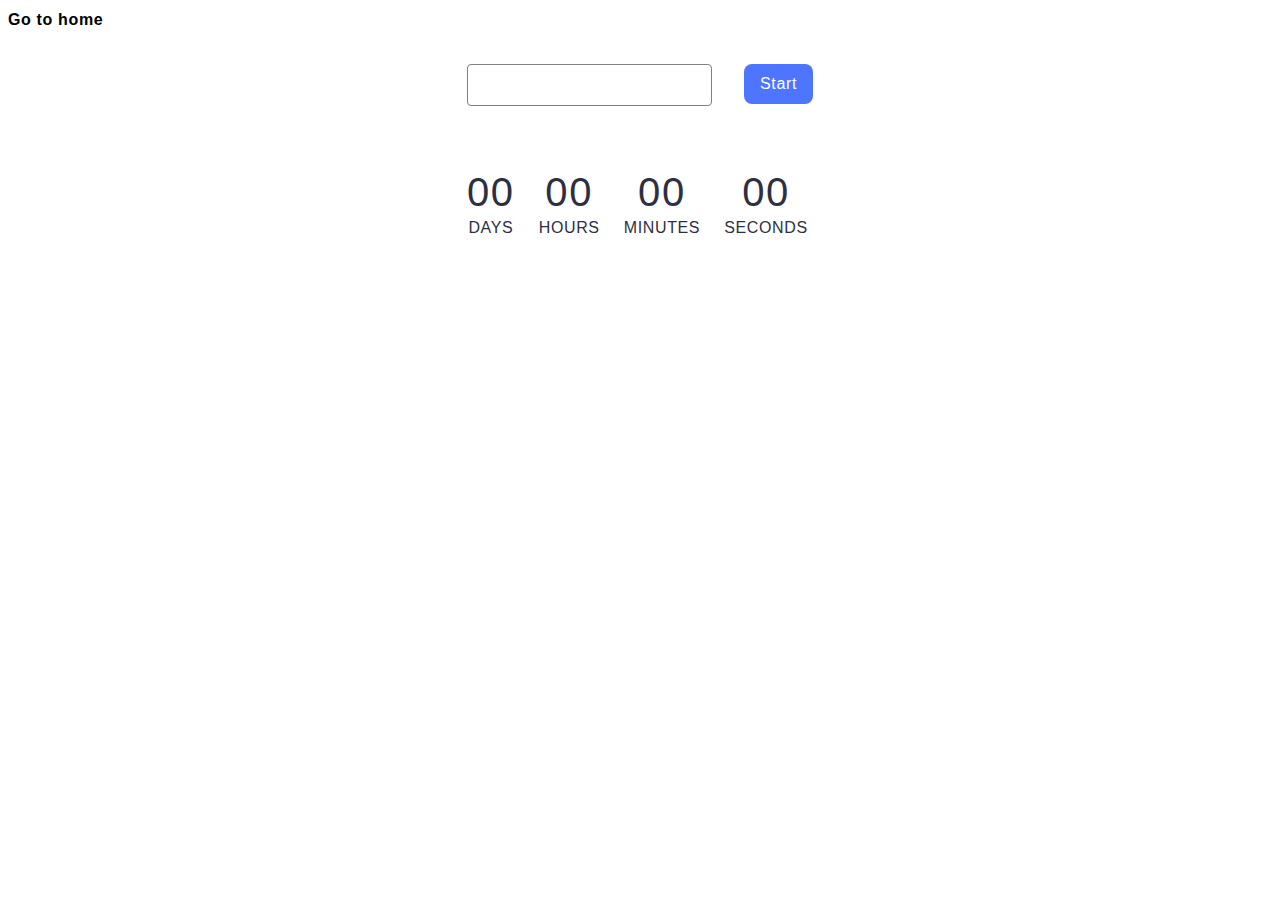
<file: src/1-timer.html>
<!DOCTYPE html>
<html lang="en">
  <head>
    <meta charset="UTF-8" />
    <meta http-equiv="X-UA-Compatible" content="IE=edge" />
    <meta name="viewport" content="width=device-width, initial-scale=1.0" />
    <link rel="stylesheet" href="./css/reset.css" />
    <link rel="stylesheet" href="./css/1-timer.css" />
    <title>Timer</title>
  </head>

  <body>
    <section>
      <a href="./index.html">Go to home</a>
    </section>

    <section class="timer-wrap">
      <div class="timer">
        <input type="text" id="datetime-picker" />
        <button type="button" data-start>Start</button>
      </div>
      <div class="timer">
        <div class="field">
          <span class="value" data-days>00</span>
          <span class="label">Days</span>
        </div>
        <div class="field">
          <span class="value" data-hours>00</span>
          <span class="label">Hours</span>
        </div>
        <div class="field">
          <span class="value" data-minutes>00</span>
          <span class="label">Minutes</span>
        </div>
        <div class="field">
          <span class="value" data-seconds>00</span>
          <span class="label">Seconds</span>
        </div>
      </div>
    </section>

    <script defer type="module" src="./js/1-timer.js"></script>
  </body>
</html>
</file>
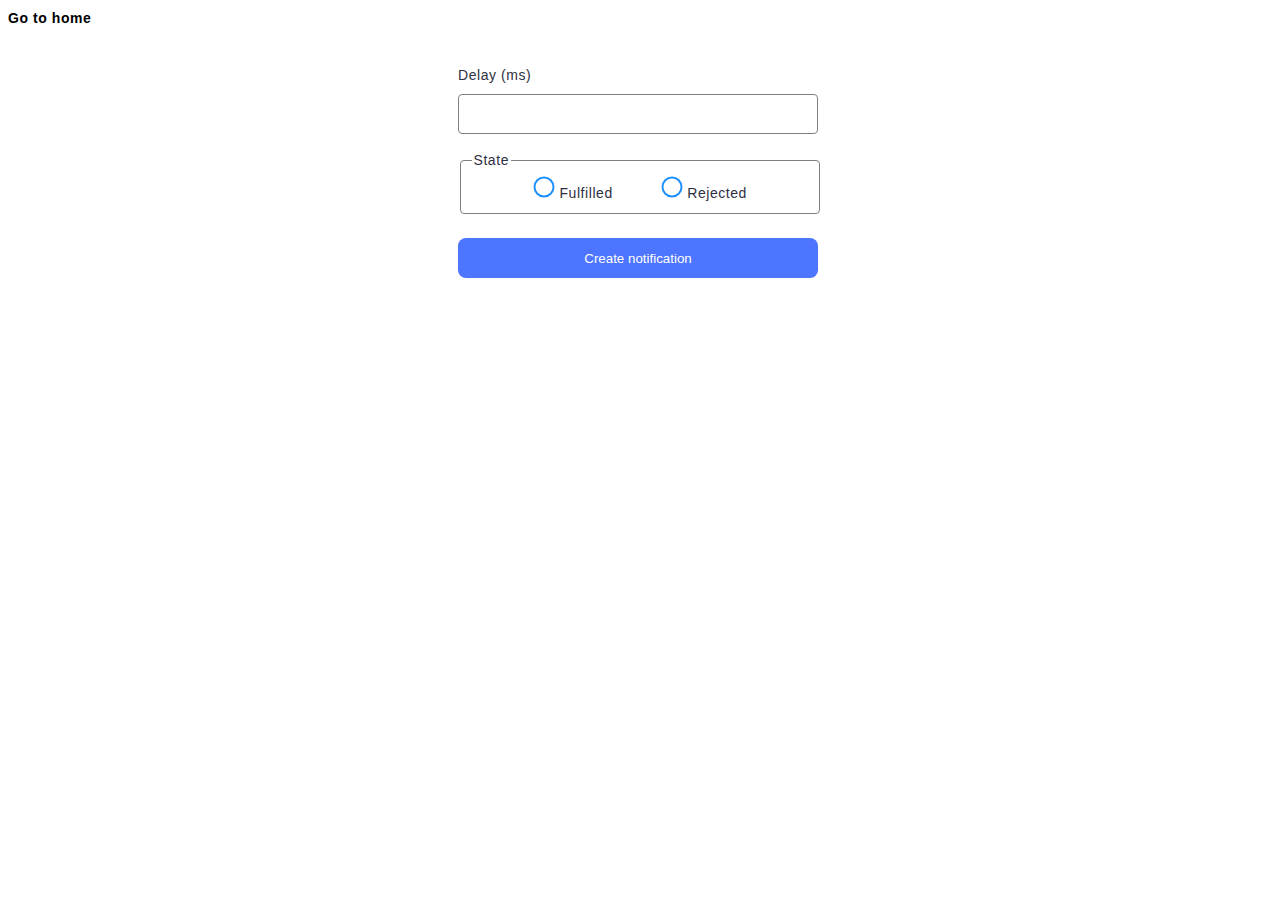
<file: src/2-snackbar.html>
<!DOCTYPE html>
<html lang="en">
  <head>
    <meta charset="UTF-8" />
    <meta http-equiv="X-UA-Compatible" content="IE=edge" />
    <meta name="viewport" content="width=device-width, initial-scale=1.0" />
    <link rel="stylesheet" href="./css/reset.css" />
    <link rel="stylesheet" href="./css/2-snackbar.css" />
    <title>Snackbar</title>
  </head>
  <body>
    <section>
      <a href="./index.html">Go to home</a>
    </section>
    <section class="snackbar">
      <form class="form">
        <label>
          Delay (ms)
          <input type="number" name="delay" required />
        </label>

        <fieldset>
          <legend>State</legend>
          <label>
            <input type="radio" name="state" value="fulfilled" required />
            Fulfilled
          </label>
          <label>
            <input type="radio" name="state" value="rejected" required />
            Rejected
          </label>
        </fieldset>

        <button type="submit">Create notification</button>
      </form>
    </section>

    <script defer type="module" src="./js/2-snackbar.js"></script>
  </body>
</html>
</file>
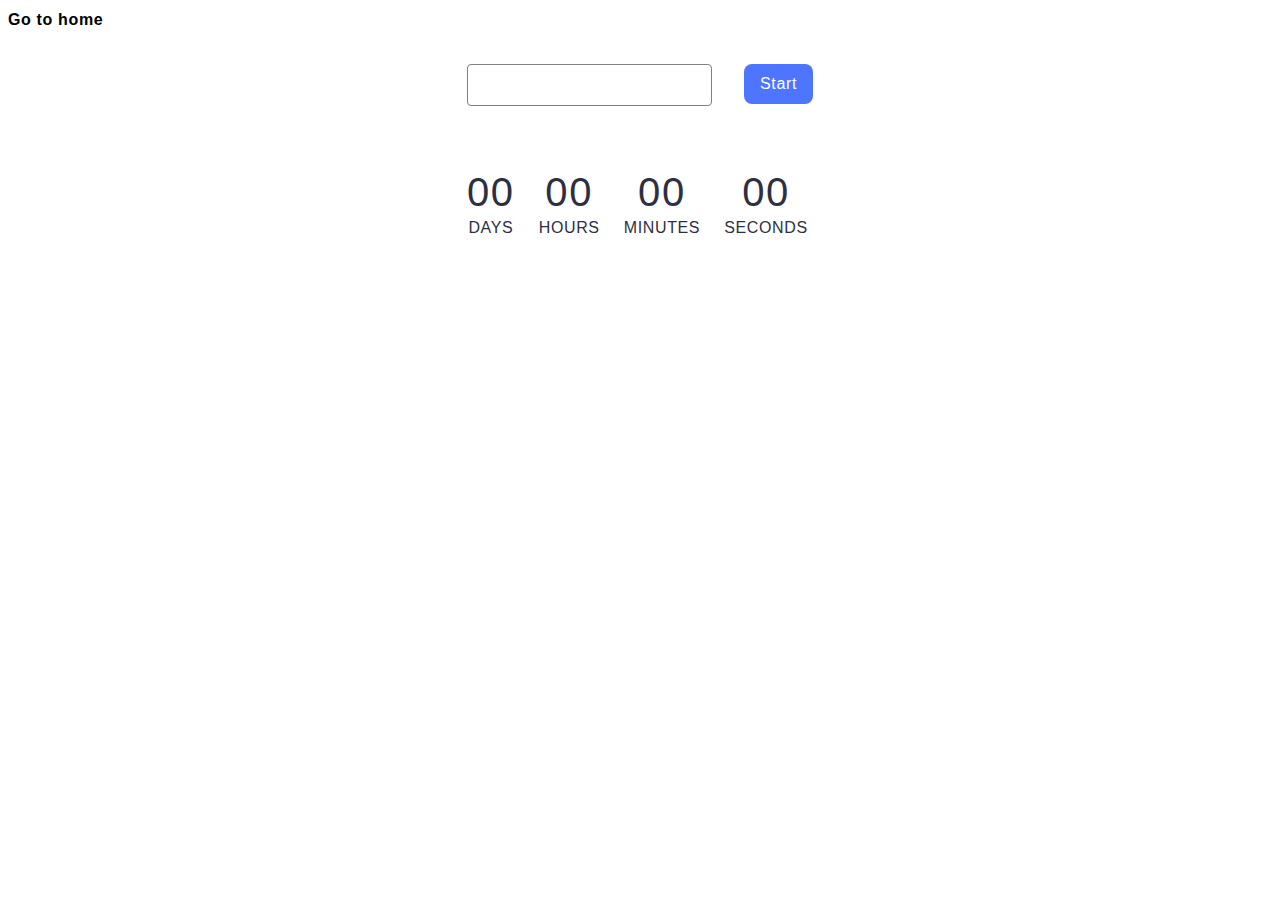
<file: src/partials/1-timer.html>
<!DOCTYPE html>
<html lang="en">
  <head>
    <meta charset="UTF-8" />
    <meta http-equiv="X-UA-Compatible" content="IE=edge" />
    <meta name="viewport" content="width=device-width, initial-scale=1.0" />
    <link rel="stylesheet" href="../css/reset.css" />
    <link rel="stylesheet" href="../css/1-timer.css" />
    <title>Timer</title>
  </head>

  <body>
    <section>
      <a href="./index.html">Go to home</a>
    </section>

    <section class="timer-wrap">
      <div class="timer">
        <input type="text" id="datetime-picker" />
        <button type="button" data-start>Start</button>
      </div>
      <div class="timer">
        <div class="field">
          <span class="value" data-days>00</span>
          <span class="label">Days</span>
        </div>
        <div class="field">
          <span class="value" data-hours>00</span>
          <span class="label">Hours</span>
        </div>
        <div class="field">
          <span class="value" data-minutes>00</span>
          <span class="label">Minutes</span>
        </div>
        <div class="field">
          <span class="value" data-seconds>00</span>
          <span class="label">Seconds</span>
        </div>
      </div>
    </section>

    <script defer type="module" src="../js/1-timer.js"></script>
  </body>
</html>
</file>
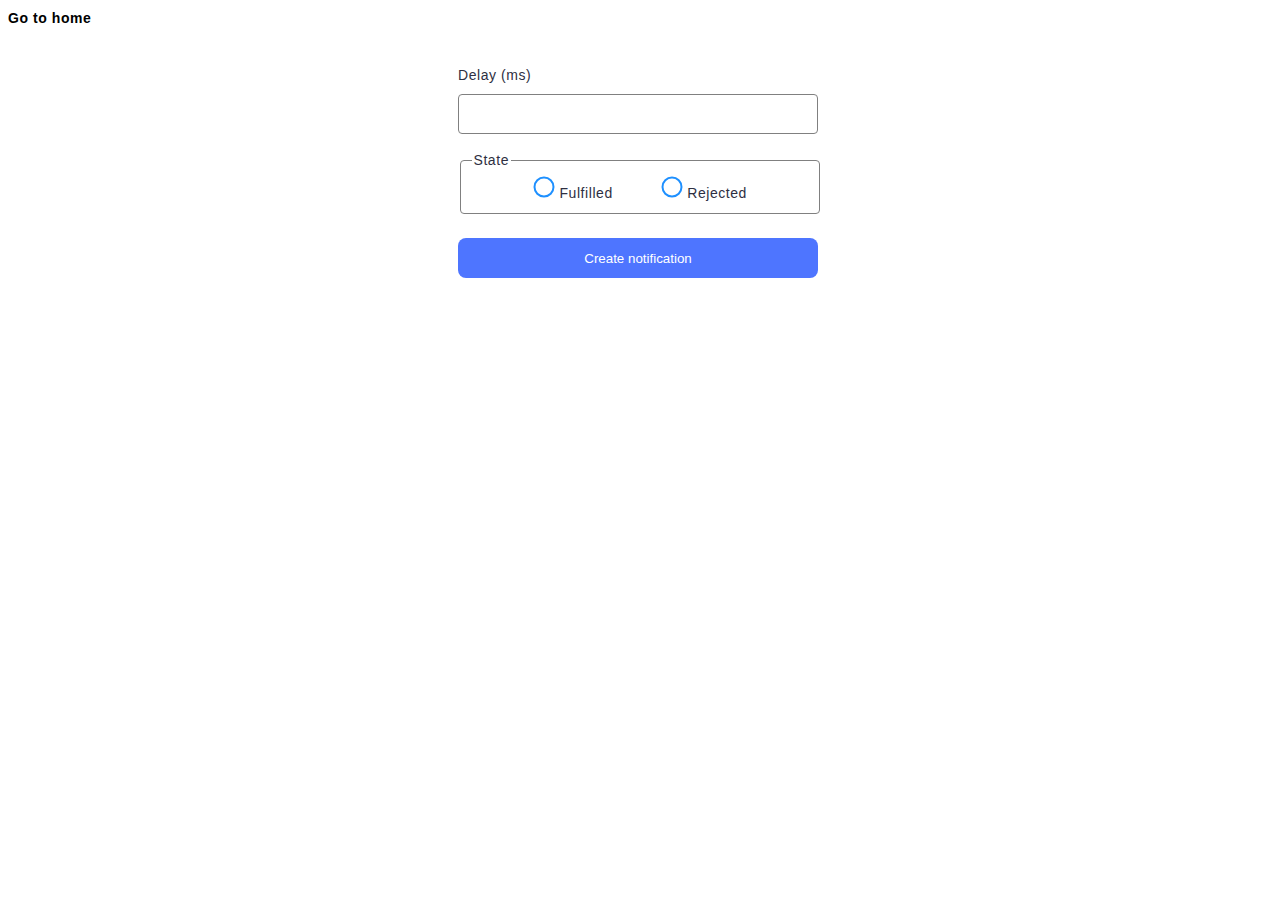
<file: src/partials/2-snackbar.html>
<!DOCTYPE html>
<html lang="en">
  <head>
    <meta charset="UTF-8" />
    <meta http-equiv="X-UA-Compatible" content="IE=edge" />
    <meta name="viewport" content="width=device-width, initial-scale=1.0" />
    <link rel="stylesheet" href="../css/reset.css" />
    <link rel="stylesheet" href="../css/2-snackbar.css" />
    <title>Snackbar</title>
  </head>
  <body>
    <section>
      <a href="./index.html">Go to home</a>
    </section>
    <section class="snackbar">
      <form class="form">
        <label>
          Delay (ms)
          <input type="number" name="delay" required />
        </label>

        <fieldset>
          <legend>State</legend>
          <label>
            <input type="radio" name="state" value="fulfilled" required />
            Fulfilled
          </label>
          <label>
            <input type="radio" name="state" value="rejected" required />
            Rejected
          </label>
        </fieldset>

        <button type="submit">Create notification</button>
      </form>
    </section>

    <script defer type="module" src="../js/2-snackbar.js"></script>
  </body>
</html>
</file>
<file: src/css/1-timer.css>
body {
    font-family: "Montserrat", sans-serif;
    font-weight: 400;
    font-size: 16px;
    line-height: 1.5;
    letter-spacing: 0.04em;
    color: #2e2f42;
}

.timer {
    margin: 0 auto;
}
  
a[href="./index.html"] {
    color: #000;
    text-decoration: none;
    font-weight: bold;
}

#datetime-picker {
    font-family: "Montserrat", sans-serif;
    font-weight: 400;
    font-size: 16px;
    line-height: 1.5;
    letter-spacing: 0.04em;
    width: 272px;
    height: 40px;
    outline: none;
    border-radius: 4px;
    border: 1px solid #808080;
    padding: 0 16px;
}
  
#datetime-picker:hover {
    border-radius: 4px;
    border: 1px solid #000;
}
  
#datetime-picker:active{
    color: #000;
    border: 1px solid #4e75ff;
    border-radius: 4px;
}
  
#datetime-picker:disabled {
    color: #808080;
    border: 1px solid #808080;
    border-radius: 4px;
}
  
button[data-start]{
    border-radius: 8px;
    padding: 8px 16px;
    width: 75px;
    height: 40px;
    background: #4e75ff;
    font-weight: 500;
    font-size: 16px;
    line-height: 1.5;
    letter-spacing: 0.04em;
    color: #fff;
    margin-left: 8px;
    border: #4e75ff;
}
  
button[data-start]:hover{
    background: #6c8cff;
}
  
button[data-start]:disabled {
    color: #989898;
    background: #cfcfcf;
}
  
.timer{
    display: flex;
    gap: 24px;
    width: 346px;
    height: 72px;
    margin-top: 32px;
}
  
.field{
    display: flex;
    flex-direction: column;
    font-family: "Montserrat", sans-serif;
    font-weight: 400;
    color: #2e2f42;
    text-align: center;
}
  
.value{
    font-size: 40px;
    line-height: 1.2;
    letter-spacing: 0.04em;
}
  
.label{
    font-size: 16px;
    line-height: 1.5;
    text-transform: uppercase;
}
</file>
<file: src/css/2-snackbar.css>
* {
    box-sizing: border-box;
  }
  
  a[href="./index.html"] {
    color: #000;
    text-decoration: none;
    font-weight: bold;
  }
  
  body{
  
    font-family: "Montserrat", sans-serif;
    font-weight: 400;
    font-size: 14px;
    line-height: 1.5;
    letter-spacing: 0.04em;
    color: #2e2f42;
  }
  
  .snackbar {
    display: flex;
    align-items: center;
    justify-content: center;
    padding: 36px 156px;
  }
  
  form > label {
    display: flex;
    flex-direction: column;
  }
  
  form > label > input {
    width: 360px;
    height: 40px;
    padding: 8px 16px;
    border: 1px solid #808080;
    border-radius: 4px;
    margin-top: 8px;
  }
  
  form > label > input:focus {
    border: 1px solid #4e75ff;
  }
  
  form > label > input:hover {
    border: 1px solid #000;
  }
  
  fieldset{
    border: 1px solid #808080;
    border-radius: 4px;
    width: 360px;
    height: 64px;
    margin-top: 16px;
    display: flex;
    gap: 48px;
    justify-content: center;
    align-items: center;
  }
  
  fieldset:hover {
    border: 1px solid #000;
  }
  
  input[type='radio'] {
    position: relative;
    height: 22px;
    width: 22px;
    -webkit-appearance: none;
    -moz-appearance: none;
    appearance: none;
    outline: none;
    margin: 0;
  }
  
  input[type='radio']::before {
    content: '';
    position: absolute;
    top: 50%;
    left: 50%;
    width: 17px;
    height: 17px;
    border-radius: 50%;
    transform: translate(-50%, -50%);
    background-color: white;
    border: 2px solid dodgerblue;
  }
  
  input[type='radio']:checked::after {
    content: '';
    position: absolute;
    top: 50%;
    left: 50%;
    width: 10px;
    height: 10px;
    border-radius: 50%;
    background-color: dodgerblue;
    transform: translate(-50%, -50%);
    visibility: visible;
  }
  
  button[type="submit"] {
    border-radius: 8px;
    padding: 8px 16px;
    width: 360px;
    height: 40px;
    background: #4e75ff;
    font-weight: 500;
    color: #fff;
    margin-top: 24px;
    border: #4e75ff;
  }
  
  button[type="submit"]:hover {
    background: #6c8cff;
  }
</file>
